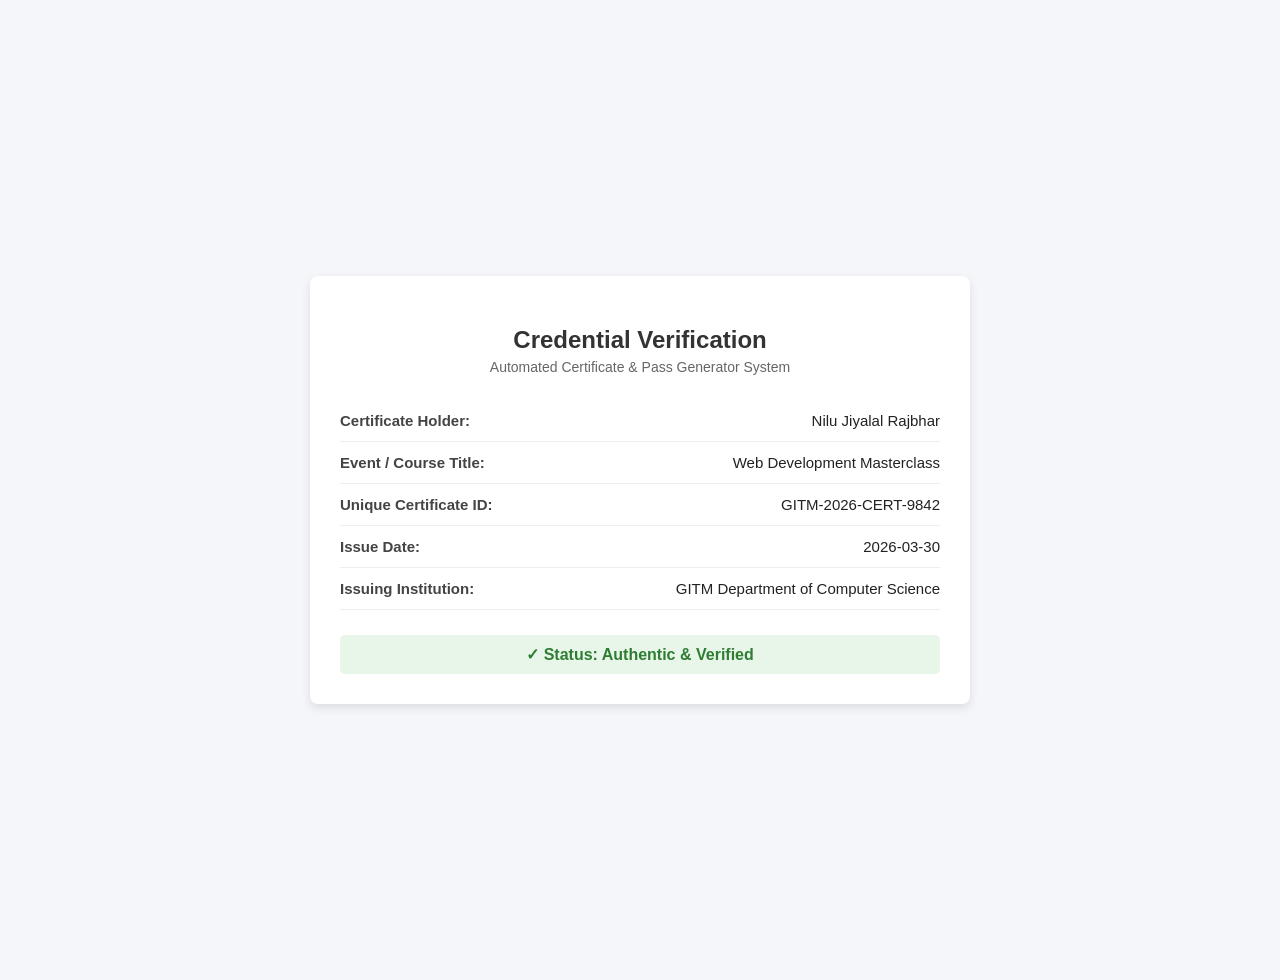
<file: verify.html>
<!DOCTYPE html>
<html lang="en">
<head>
    <meta charset="UTF-8">
    <title>Credential Verification Portal</title>
    <style>
        body { font-family: Arial, sans-serif; background-color: #f4f6f9; padding: 40px; display: flex; justify-content: center; align-items: center; height: 100vh; margin: 0; }
        .card { width: 100%; max-width: 600px; background: white; padding: 30px; border-radius: 8px; box-shadow: 0 4px 10px rgba(0,0,0,0.1); }
        h2 { text-align: center; color: #333; margin-bottom: 5px; }
        .subtitle { text-align: center; color: #666; font-size: 14px; margin-bottom: 25px; }
        .info-row { display: flex; justify-content: space-between; padding: 12px 0; border-bottom: 1px solid #eee; font-size: 15px; }
        .info-label { font-weight: bold; color: #444; }
        .info-value { color: #222; text-align: right; }
        .status-box { margin-top: 25px; text-align: center; background: #e8f5e9; color: #2e7d32; padding: 10px; border-radius: 5px; font-weight: bold; }
    </style>
</head>
<body>
    <div class="card">
        <h2>Credential Verification</h2>
        <div class="subtitle">Automated Certificate & Pass Generator System</div>
        
        <div class="info-row">
            <span class="info-label">Certificate Holder:</span>
            <span class="info-value" id="holderName">Nilu Jiyalal Rajbhar</span>
        </div>
        <div class="info-row">
            <span class="info-label">Event / Course Title:</span>
            <span class="info-value" id="eventTitle">Web Development Masterclass</span>
        </div>
        <div class="info-row">
            <span class="info-label">Unique Certificate ID:</span>
            <span class="info-value" id="certId">GITM-2026-CERT-9842</span>
        </div>
        <div class="info-row">
            <span class="info-label">Issue Date:</span>
            <span class="info-value" id="issueDate">2026-03-30</span>
        </div>
        <div class="info-row">
            <span class="info-label">Issuing Institution:</span>
            <span class="info-value">GITM Department of Computer Science</span>
        </div>

        <div class="status-box">
            ✓ Status: Authentic & Verified
        </div>
    </div>

    <script>
        // URL parameters se dynamic data uthane ka code
        const urlParams = new URLSearchParams(window.location.search);
        
        const nameParam = urlParams.get('name');
        const eventParam = urlParams.get('event');
        const idParam = urlParams.get('id');
        const dateParam = urlParams.get('date');

        if (nameParam) document.getElementById('holderName').innerText = decodeURIComponent(nameParam);
        if (eventParam) document.getElementById('eventTitle').innerText = decodeURIComponent(eventParam);
        if (idParam) document.getElementById('certId').innerText = idParam;
        if (dateParam) document.getElementById('issueDate').innerText = dateParam;
    </script>
</body>
</html>
</file>
